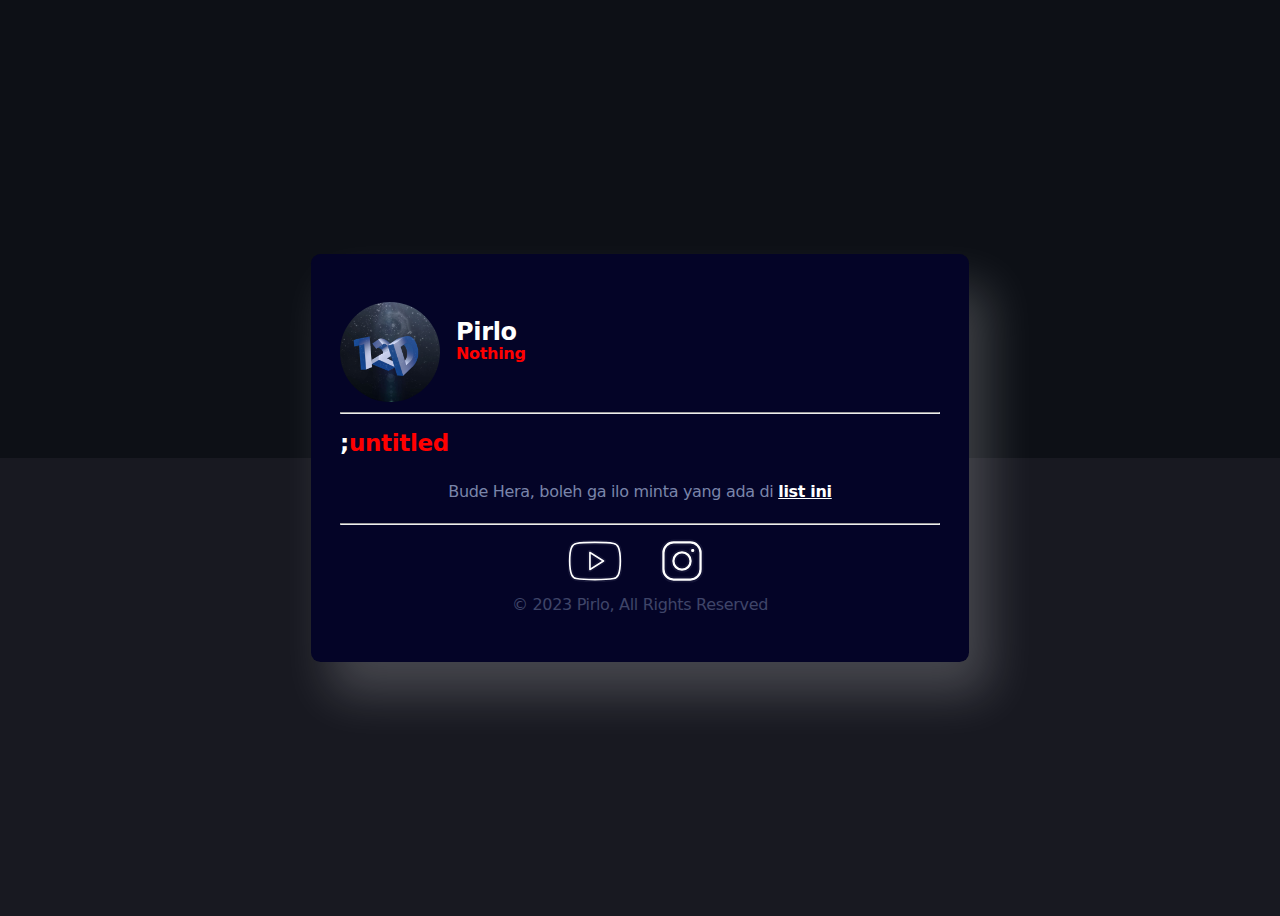
<file: index.html>
<!DOCTYPE html>
<html lang="en">
<head>
    <meta charset="UTF-8">
    <meta http-equiv="X-UA-Compatible" content="IE=edge">
    <meta name="viewport" content="width=device-width, initial-scale=1.0">
    <title>12d</title>
    <link rel="stylesheet" href="style.css">
    <link rel="shortcut icon" href="12d.jpg">
    <script src="index.js" type="text/javascript"></script>
</head>
<body>
    <div class="c-main"> 
        <div class="container">

            <div class="container-1">
                    <div class="container-profile" id="profile-1">
                        <div>
                            <img src="12d.jpg" id="img-1"> 
                        </div>
                            <div class="container-name">
                                <div class="container-12d">
                                    <h2 style="color: white;">Pirlo</h2>
                                </div>
                                <div class="container-student">
                                    <h4 style="color: rgb(255, 0, 0);">Nothing</h4>
                                </div>
                            </div>
                    </div>
            </div>

            <hr>

            <div class="container-p">
                <div class="c-gtw">
                    <p style="color: white;">;</p>
                    <p style="color:red;">untitled</p>

                </div>
                <div class="">
                    <p>Bude Hera, boleh ga ilo minta yang ada di <a href="List.html" style="font-weight: bold; color: rgb(255, 255, 255);">list ini</a> </p>
                </div>
            </div>
            
            <hr>

            <div class="container-media">
                <a href="https://www.youtube.com/@_12d" target="_blank"><svg fill="#ffffff" width="54px" height="60px" viewBox="0 -4 32 32" xmlns="http://www.w3.org/2000/svg" preserveAspectRatio="xMidYMid" stroke="#131336"><g id="SVGRepo_bgCarrier" stroke-width="0"></g><g id="SVGRepo_tracerCarrier" stroke-linecap="round" stroke-linejoin="round"></g><g id="SVGRepo_iconCarrier"> <path d="M30.722,20.579 C30.137,21.894 28.628,23.085 27.211,23.348 C27.066,23.375 23.603,24.000 16.010,24.000 L15.990,24.000 C8.398,24.000 4.932,23.375 4.788,23.349 C3.371,23.085 1.861,21.894 1.275,20.578 C1.223,20.461 0.001,17.647 0.001,12.000 C0.001,6.353 1.223,3.538 1.275,3.421 C1.861,2.105 3.371,0.915 4.788,0.652 C4.932,0.625 8.398,-0.000 15.990,-0.000 C23.603,-0.000 27.066,0.625 27.210,0.651 C28.628,0.915 30.137,2.105 30.723,3.420 C30.775,3.538 32.000,6.353 32.000,12.000 C32.000,17.647 30.775,20.461 30.722,20.579 ZM28.893,4.230 C28.581,3.529 27.603,2.759 26.845,2.618 C26.813,2.612 23.386,2.000 16.010,2.000 C8.615,2.000 5.185,2.612 5.152,2.618 C4.394,2.759 3.417,3.529 3.104,4.234 C3.094,4.255 2.002,6.829 2.002,12.000 C2.002,17.170 3.094,19.744 3.106,19.770 C3.417,20.471 4.394,21.241 5.153,21.382 C5.185,21.388 8.615,22.000 15.990,22.000 L16.010,22.000 C23.386,22.000 26.813,21.388 26.846,21.382 C27.604,21.241 28.581,20.471 28.894,19.766 C28.904,19.744 29.998,17.170 29.998,12.000 C29.998,6.830 28.904,4.255 28.893,4.230 ZM13.541,17.846 C13.379,17.949 13.193,18.000 13.008,18.000 C12.842,18.000 12.676,17.959 12.525,17.875 C12.206,17.699 12.008,17.364 12.008,17.000 L12.008,7.000 C12.008,6.637 12.204,6.303 12.521,6.127 C12.838,5.950 13.227,5.958 13.534,6.149 L21.553,11.105 C21.846,11.286 22.026,11.606 22.027,11.951 C22.028,12.296 21.852,12.618 21.560,12.801 L13.541,17.846 ZM14.009,8.794 L14.009,15.189 L19.137,11.963 L14.009,8.794 Z"></path> </g></svg>
                </a>
                <a href="https://www.instagram.com/_012d/" target="_blank"><svg fill="#ffffff" width="60px" height="60px" viewBox="0 0 32 32" xmlns="http://www.w3.org/2000/svg" stroke="#131336"><g id="SVGRepo_bgCarrier" stroke-width="0"></g><g id="SVGRepo_tracerCarrier" stroke-linecap="round" stroke-linejoin="round"></g><g id="SVGRepo_iconCarrier"><path d="M20.445 5h-8.891A6.559 6.559 0 0 0 5 11.554v8.891A6.559 6.559 0 0 0 11.554 27h8.891a6.56 6.56 0 0 0 6.554-6.555v-8.891A6.557 6.557 0 0 0 20.445 5zm4.342 15.445a4.343 4.343 0 0 1-4.342 4.342h-8.891a4.341 4.341 0 0 1-4.341-4.342v-8.891a4.34 4.34 0 0 1 4.341-4.341h8.891a4.342 4.342 0 0 1 4.341 4.341l.001 8.891z"></path><path d="M16 10.312c-3.138 0-5.688 2.551-5.688 5.688s2.551 5.688 5.688 5.688 5.688-2.551 5.688-5.688-2.55-5.688-5.688-5.688zm0 9.163a3.475 3.475 0 1 1-.001-6.95 3.475 3.475 0 0 1 .001 6.95zM21.7 8.991a1.363 1.363 0 1 1-1.364 1.364c0-.752.51-1.364 1.364-1.364z"></path></g></svg>
                </a>
            </div>

            <div class="footer">© 2023 Pirlo, All Rights Reserved</div>
        </div>

        <footer>
           
        </footer>
    </div>

    

</body>
</html>
</file>
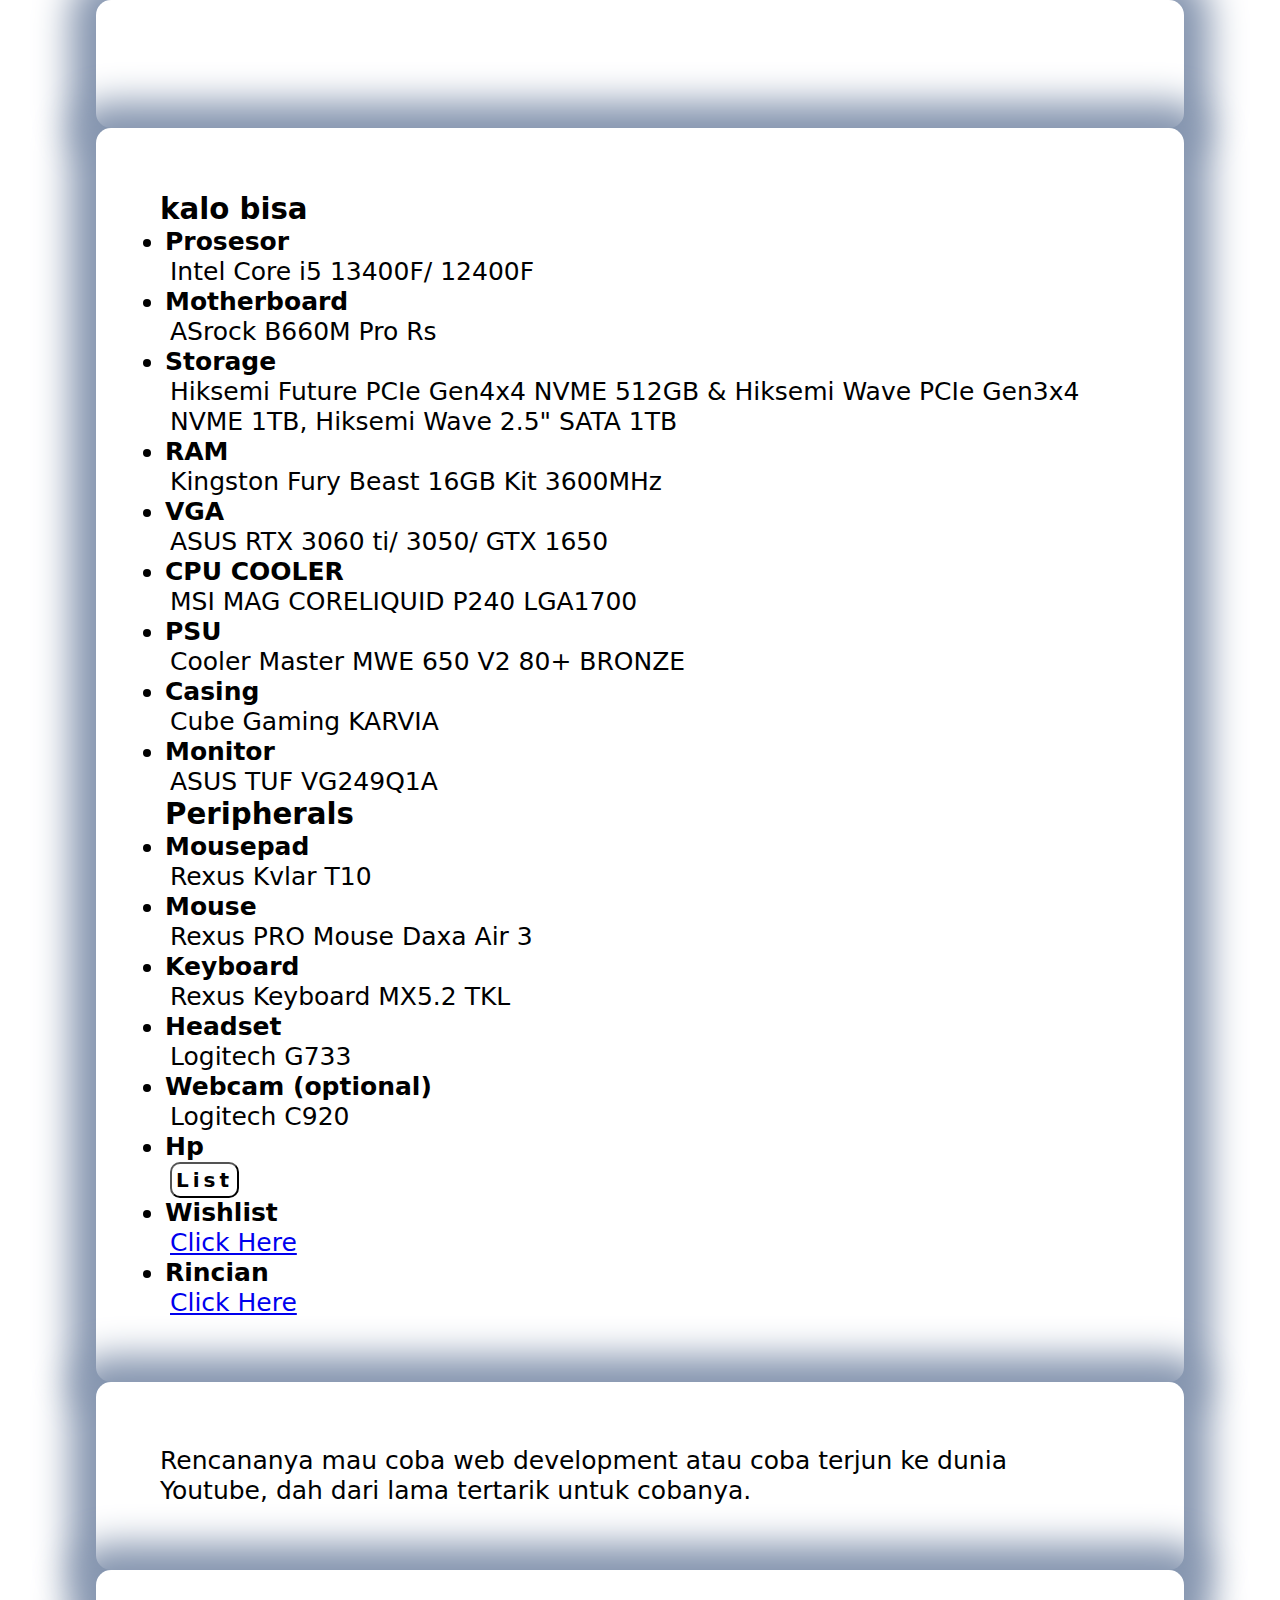
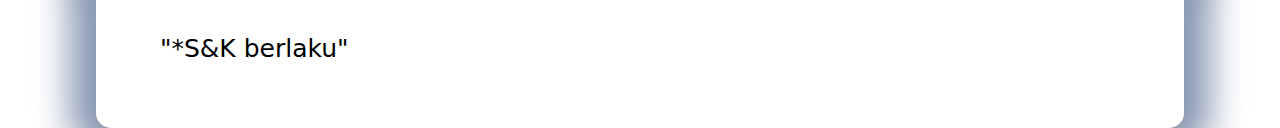
<file: list.html>
<!DOCTYPE html>
<html lang="en">
<head>
    <meta charset="UTF-8">
    <meta http-equiv="X-UA-Compatible" content="IE=edge">
    <meta name="viewport" content="width=device-width, initial-scale=1.0">
    <link rel="stylesheet" href="list.css">
    <title>listtt</title>
</head>
<body>
    <div class="container">
        <p></p>
    </div>
    <div class="container-2">
        <h3>kalo bisa</h3>
        <ul class="container-spek">
            <div>
                <li>Prosesor</li>
                <ul>Intel Core i5 13400F/ 12400F</ul>
                <li>Motherboard</li>
                <ul>ASrock B660M Pro Rs</ul>
                <li>Storage</li>
                <ul>Hiksemi Future PCIe Gen4x4 NVME 512GB & Hiksemi Wave PCIe Gen3x4 NVME 1TB, Hiksemi Wave 2.5" SATA 1TB</ul>
                <li>RAM</li>
                <ul>Kingston Fury Beast 16GB Kit 3600MHz</ul>
                <li>VGA</li>
                <ul>ASUS RTX 3060 ti/ 3050/ GTX 1650</ul>
                <li>CPU COOLER</li>
                <ul>MSI MAG CORELIQUID P240 LGA1700</ul>
                <li>PSU</li>
                <ul>Cooler Master MWE 650 V2 80+ BRONZE </ul>
                <li>Casing</li>
                <ul>Cube Gaming KARVIA </ul>
                <li>Monitor</li>
                <ul>ASUS TUF VG249Q1A</ul>
                <h3>Peripherals</h3>
                <li>Mousepad</li>
                <ul>Rexus Kvlar T10</ul>
                <li>Mouse</li>
                <ul>Rexus PRO Mouse Daxa Air 3</ul>
                <li>Keyboard</li>
                <ul>Rexus Keyboard MX5.2 TKL</ul>
                <li>Headset</li>
                <ul>Logitech G733</ul>
                <li>Webcam (optional)</li>
                <ul>Logitech C920</ul>
                <li>Hp</li>
                <ul><button id="open-btn">List</button>

                    <div id="popup">
                      <div id="popup-content">
                        <h2>kalo bolehhhhhhhh</h2>
                        list hp yang kemungkinan bisa membantuku:
                            <li class="li-hp">• I̶p̶h̶o̶n̶e̶ ̶1̶3̶/̶1̶4̶ ̶P̶r̶o̶ (list aja dlu)</li>
                            <li class="li-hp">• Samsung S23+ </li>
                            <li class="li-hp">• Rog Phone 6</li>  
                       <p>sekalian untuk gantiin hp yang skrg, dah ketinggalan teknologinya di tahun ini. yang di list, hp keluaran 2022-2023, teknologinya sdh pasti support sampe 3-5 tahun kedepan  dan yang "All in One". pengen icip IOS, walaupun "close" source</p>
                        <button id="close-btn">&#10006;</button>
                      </div>
                    </div>
                </ul>
                    <script>
                        var openBtn = document.getElementById('open-btn');
                        var closeBtn = document.getElementById('close-btn');
                        var popup = document.getElementById('popup');
                    
                        openBtn.addEventListener('click', function() {
                          popup.style.display = 'block';
                        });
                    
                        closeBtn.addEventListener('click', function() {
                          popup.style.display = 'none';
                        });
                      </script>
                <li>Wishlist</li>
                <ul><a href="https://www.tokopedia.com/wishlist/collection/4099761?utm_source=salinlink&utm_medium=share&utm_campaign=WISHLIST_COLLECTION-161327947-4099761-040623-contextual_image" target="_blank">Click Here</a></ul>
                <li>Rincian</li>
                <ul><a href="rincian.html">Click Here</a></ul>
            </div>
     </div>
<div class="container-3">
        <p>Rencananya mau coba web development atau coba terjun ke dunia Youtube, dah dari lama tertarik untuk cobanya.  </p>
    </div>

<div class="container-3">
        <p>"*S&K berlaku"</p>
    </div>
</body>
</html>
</file>
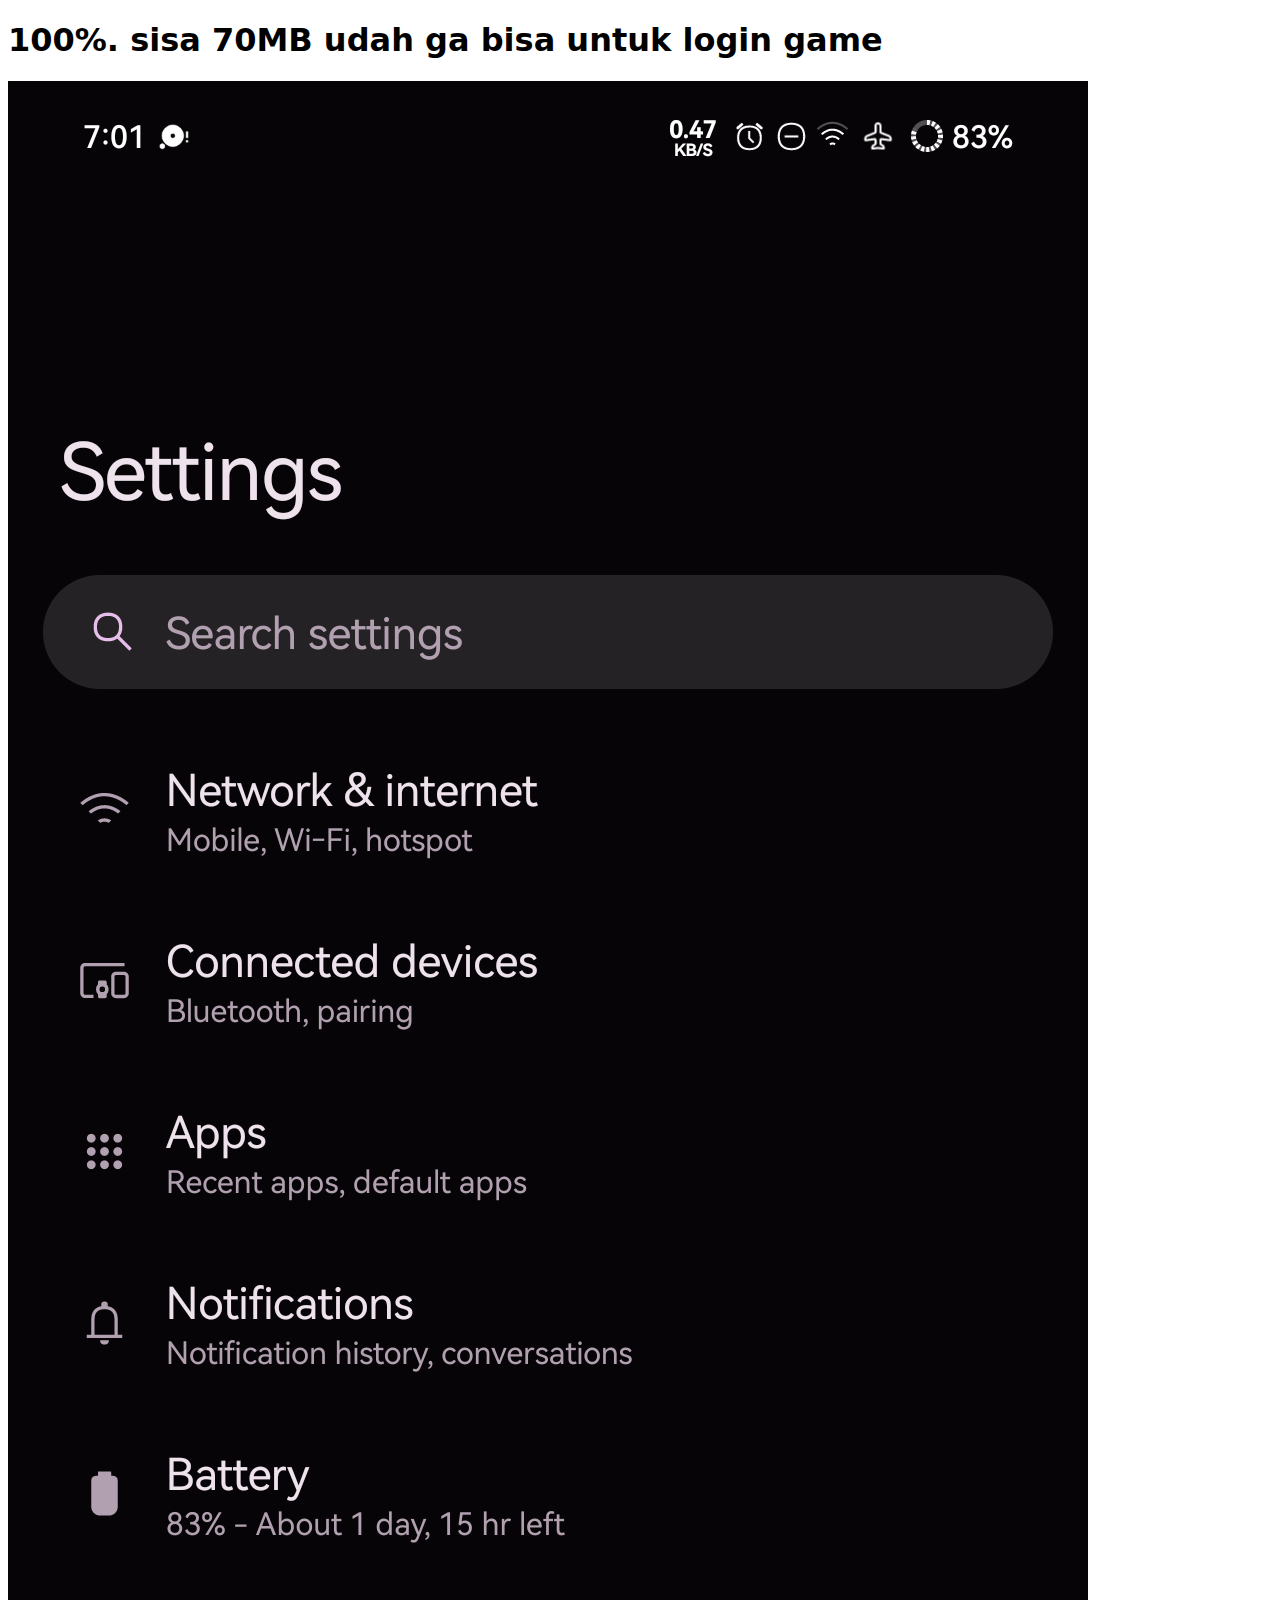
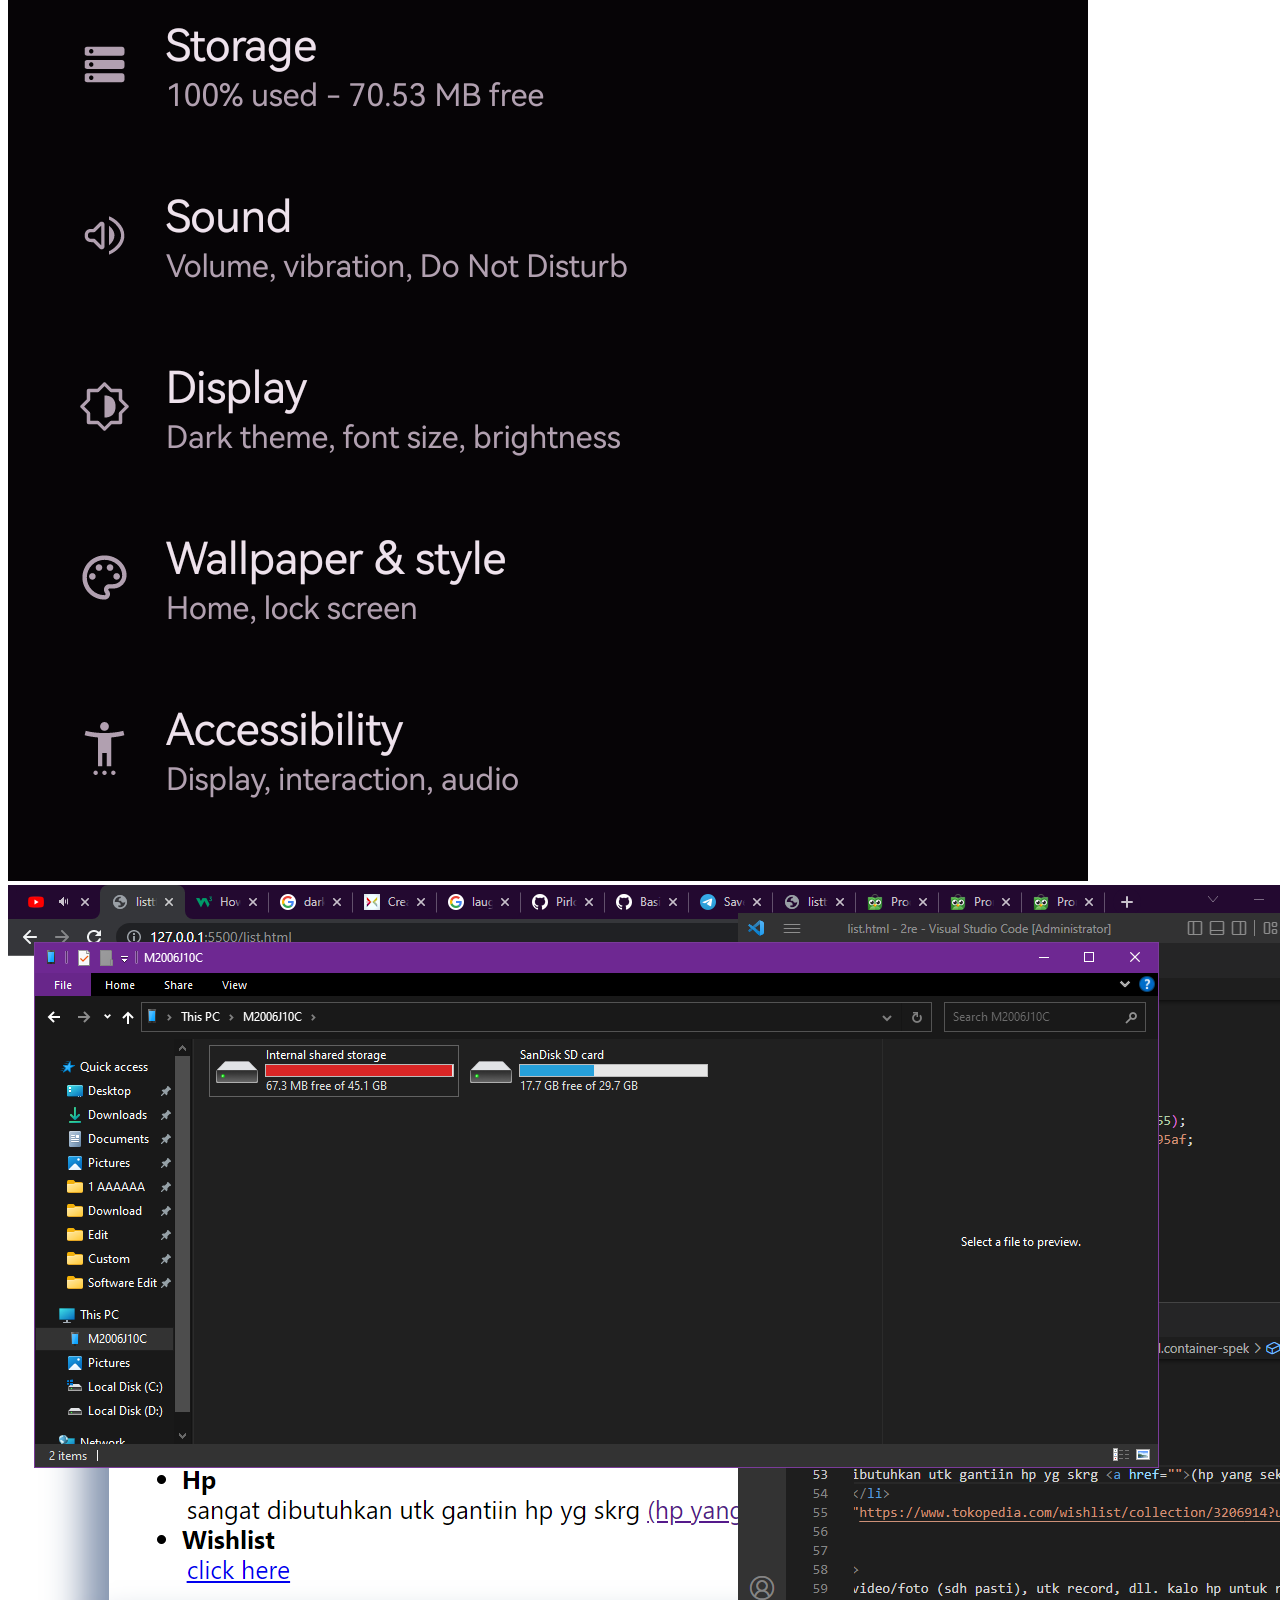
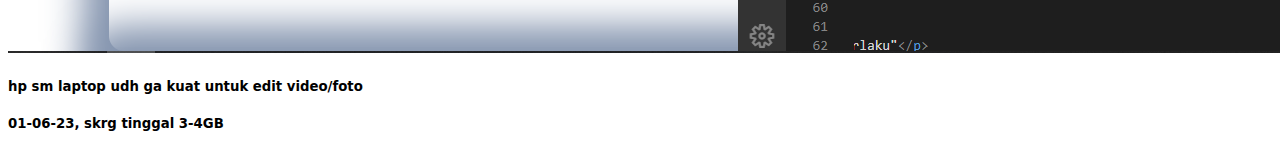
<file: ss/ss.html>
<!DOCTYPE html>
<html lang="en">
<head>
    <meta charset="UTF-8">
    <meta http-equiv="X-UA-Compatible" content="IE=edge">
    <meta name="viewport" content="width=device-width, initial-scale=1.0">
    <title>ss</title>
    <style>
        html{
            font-family: system-ui, -apple-system, BlinkMacSystemFont, 'Segoe UI', Roboto, Oxygen, Ubuntu, Cantarell, 'Open Sans', 'Helvetica Neue', sans-serif;
        }
    </style>
</head>
<body> 
    <h1>100%. sisa 70MB udah ga bisa untuk login game</h1>
    <img src="Screenshot_20230514-190140_Settings.png" alt="">
    <img src="Screenshot (5).png" alt="">
<h5> hp sm laptop udh ga kuat untuk edit video/foto</h5>
    <h5>01-06-23,  skrg tinggal 3-4GB</h5>
</body>
</html>
</file>
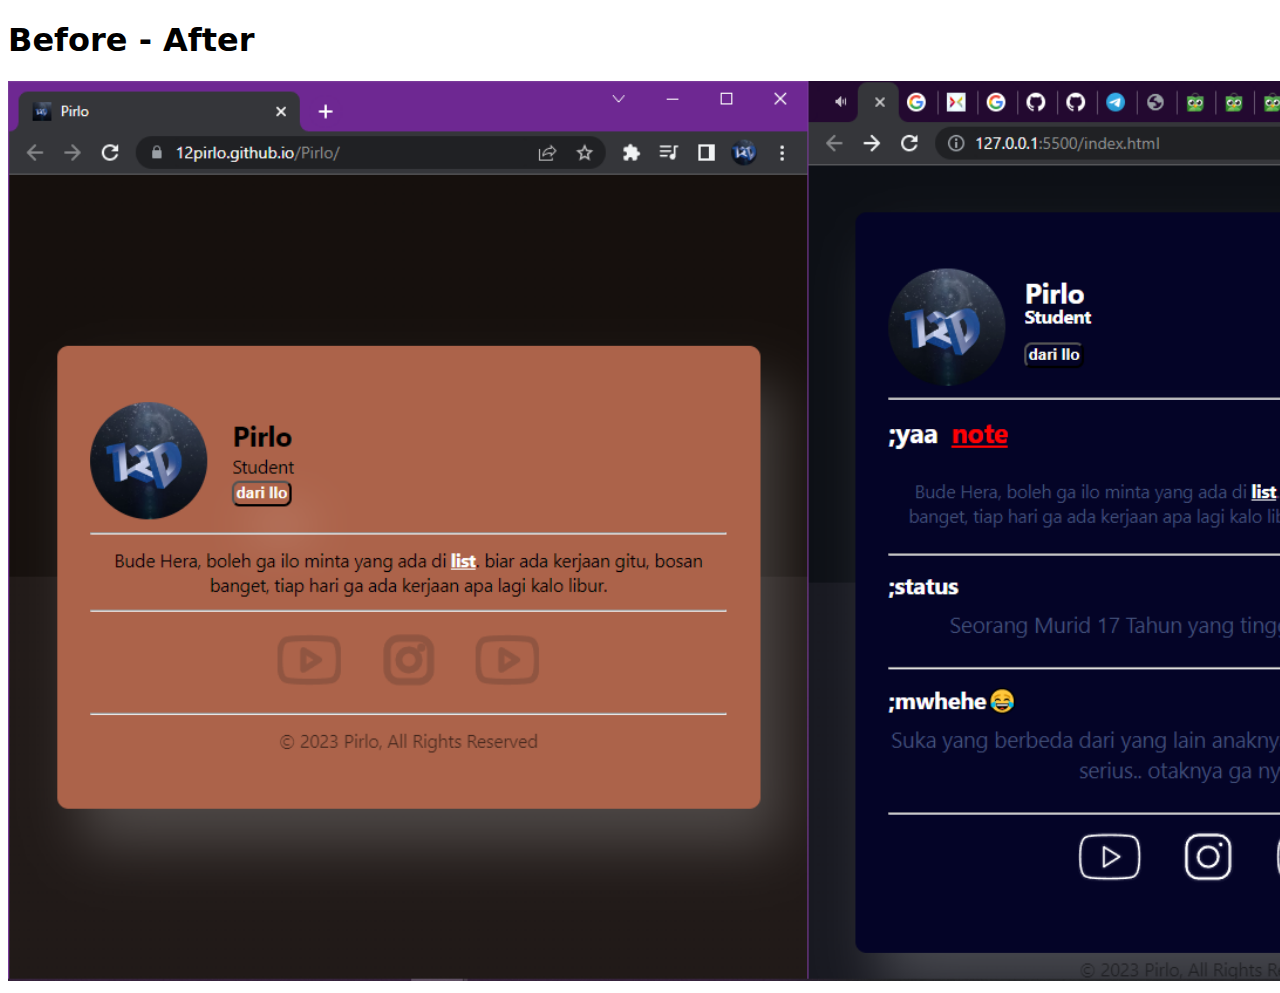
<file: ulg/remake.html>
<!DOCTYPE html>
<html lang="en">
<head>
    <meta charset="UTF-8">
    <meta http-equiv="X-UA-Compatible" content="IE=edge">
    <meta name="viewport" content="width=device-width, initial-scale=1.0">
    <title>re-make</title>
    <style>
        html{
            font-family: system-ui, -apple-system, BlinkMacSystemFont, 'Segoe UI', Roboto, Oxygen, Ubuntu, Cantarell, 'Open Sans', 'Helvetica Neue', sans-serif;
        }
        img{
            height: 100vh;
        }
    </style>
</head>
<body>
    <h1>Before - After</h1>
    <div>
        <img src="Screenshot (16).png" alt="">
    </div>
</body>
</html>
</file>
<file: style.css>
*::after, *::before {
    margin: 0;
    padding: 0;
    box-sizing: border-box;
  }
  
  html {
    font-family: system-ui, -apple-system, BlinkMacSystemFont, 'Segoe UI', Roboto, Oxygen, Ubuntu, Cantarell, 'Open Sans', 'Helvetica Neue', sans-serif;
    letter-spacing: -0.02rem;
    width: auto;
    height: auto;
    min-height: 100vh;
  }
  
  
  
  #img-1 {
    width: 6.25em;
    height: 6.25em;
    border-radius: 50%;
  }
  
  body {
    display: flex;
    align-items: center;
    justify-content: center;
    background: linear-gradient(#0d1016 50%, #181921 50%);
    letter-spacing: -0.02rem;
    overflow: hidden;
    height: 100vh;
  
  }
  
  .container {
    display: flex;
    flex-direction: column;
    justify-content: center;
    width: 80vw;
    max-width: 37.5em;
    margin: auto;
    padding: 3em 1.8em;
    border-radius: 0.6em;
    box-shadow: 1.2em 2em 3em rgba(255, 255, 255, 0.2);
    background-color: #040427;
    color: #7a85aa;
  
  }
  
  
  .c-main {
    margin: auto;
  }
  
  
  .container-p {
    text-align: center;
  }
  
  .c-gtw {
    text-align: left;
    font-weight: bold;
    font-size: 23px;
    line-height: 0.0025em;
    display: flex;
  
  }
  
  .c-pirlo {
    text-align: left;
    font-weight: bold;
    font-size: 20px;
    line-height: 0.0025em;
  }
  
  .c-p-pirlo {
    font-size: 19px;
  }
  
  .container-media {
    display: flex;
    justify-content: center;
    align-items: center;
    gap: 5%;
  }
  
  .container-profile {
    display: flex;
    align-items: center;
  
  }
  
  .container-aaaa {
  
  }
  
  .container-name {
    line-height: 0.015;
    margin-inline-start: 1rem;
  
  }
  
  .container-12d {
    display: flex;
    flex-direction: column;
  }
  
  h2 {
    margin: 0;
    font-weight: bold;
    font-size: 1.5em;
  
  }
  
  hr {
    margin: 1% 0;
  }
  
  button {
    background: none;
    box-shadow: var(.container);
    font-weight: bold;
    color: white;
    border-radius: 0.5em;
    padding: 0.1em;
  }
  
  button:hover {
    background-color: white;
    color: black;
  }
  
  .footer {
    left: 0;
    bottom: 0;
    width: 100%;
    text-align: center;
    opacity: 50%;
  }
  
  
  ::-webkit-scrollbar {
    display: none;
  }
  
  html {

  }
</file>
<file: list.css>
*,
html{
    padding: 0;
    margin: 0;
    font-family: system-ui, -apple-system, BlinkMacSystemFont, 'Segoe UI', Roboto, Oxygen, Ubuntu, Cantarell, 'Open Sans', 'Helvetica Neue', sans-serif;
    line-height: 1.2em;
}

.container, .container-3{
    border-radius: 0.6em;
    display: flex;
    flex-direction: column;
    align-items: left;
    justify-content: center;
    padding: 5%;
    text-align: left;
    font-size: 25px;
    line-height: 1.5;
    margin: auto;
    background-color: rgb(255, 255, 255);
    box-shadow: 0px 0px 36px 26px #8595af;
    width: 75%;
}

h2{
    text-align: left;
}

.container-2{
    border-radius: 0.6em;
    display: flex;
    flex-direction: column;
    justify-content: left;
    padding: 5%;
    font-size: 25px;
    line-height: 1.5;
    margin: auto;
    background-color: rgb(255, 255, 255);
    box-shadow: 0px 0px 36px 26px #8595af;
    width: 75%;
}

a{
    font-weight: 6000;
}


.container-spek{
    list-style: ;
    text-align: left;
}

table{
    margin: ;
}

.container-th{
    padding-left:;
}

ul{
    padding-left: 0.2em;
}

li{
    font-weight: bold;
}


.container-bw1{
    font-weight: bold;
    align-items: center;
    justify-content: center;
    display: flex;
}

.container-qwer{
    font-weight: bold;
}

button{ 
   font-size: 20px;
   background: none; 
   box-shadow: 1.2em 2em 3em rgba(255, 255, 255, 0.2); 
   font-weight: bold; 
   color: black; 
   border-radius: 0.5em; 
   padding: 0.2em; 
 } 
  
 button:hover{ 
   background-color: black; 
   color: white; 
 }

.li-hp{
    list-style: none;
}

#popup {
    display: none;
    position: fixed;
    top: 0;
    left: 0;
    width: 100%;
    height: 100%;
    background-color: rgba(0, 0, 0, 0.5);
    z-index: 9999;
  }

  #open-btn{
    letter-spacing: 0.2em;
  }
  
  #popup-content {
    background-color: #fff;
    width: 75%;
    padding: 20px;
    position: absolute;
    top: 50%;
    left: 50%;
    transform: translate(-50%, -50%);
    border-radius: 0.6em;
  }

  #close-btn {
    position: absolute;
    width: 75%;
    top: 10px;
    right: 10px;
    width: 20px;
    height: 20px;
    font-size: 16px;
    background: transparent;
    border: none;
    cursor: pointer;
  }

  #close-btn:hover{
    color: gray;
  }
</file>
